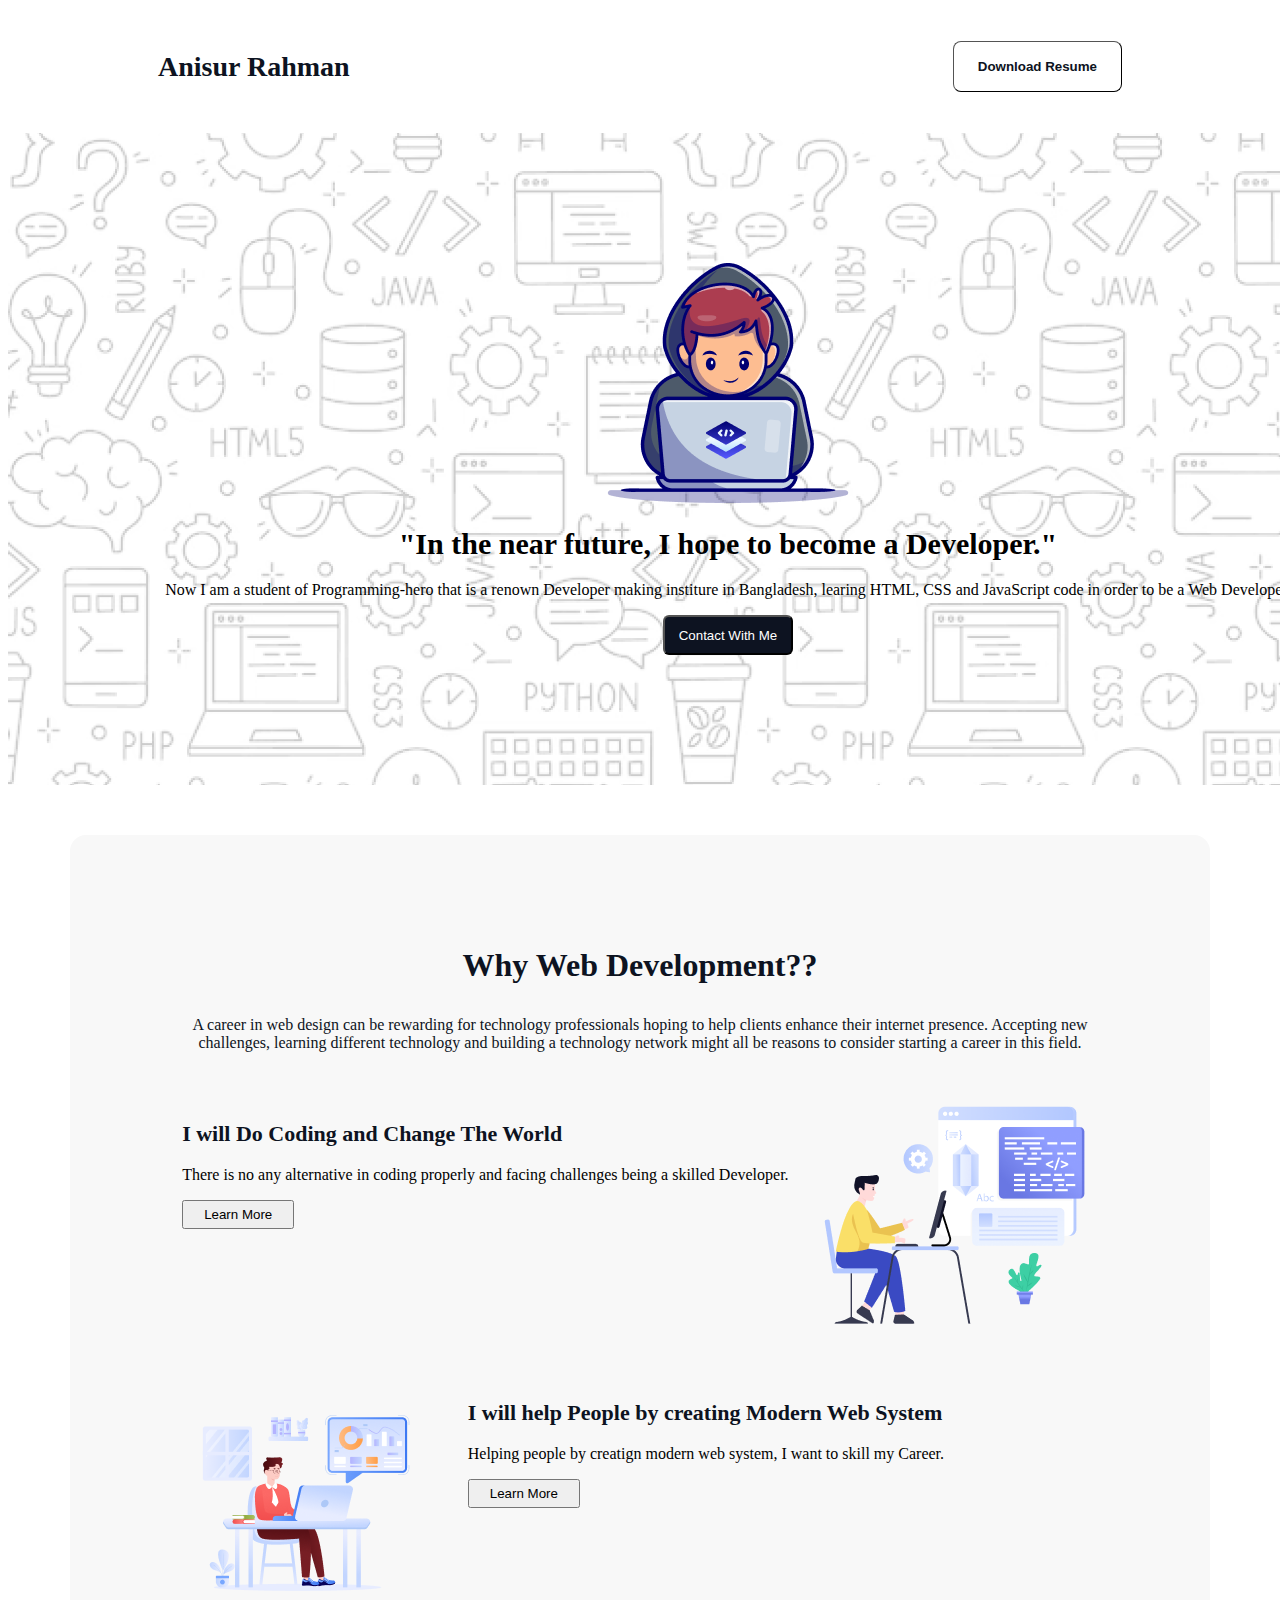
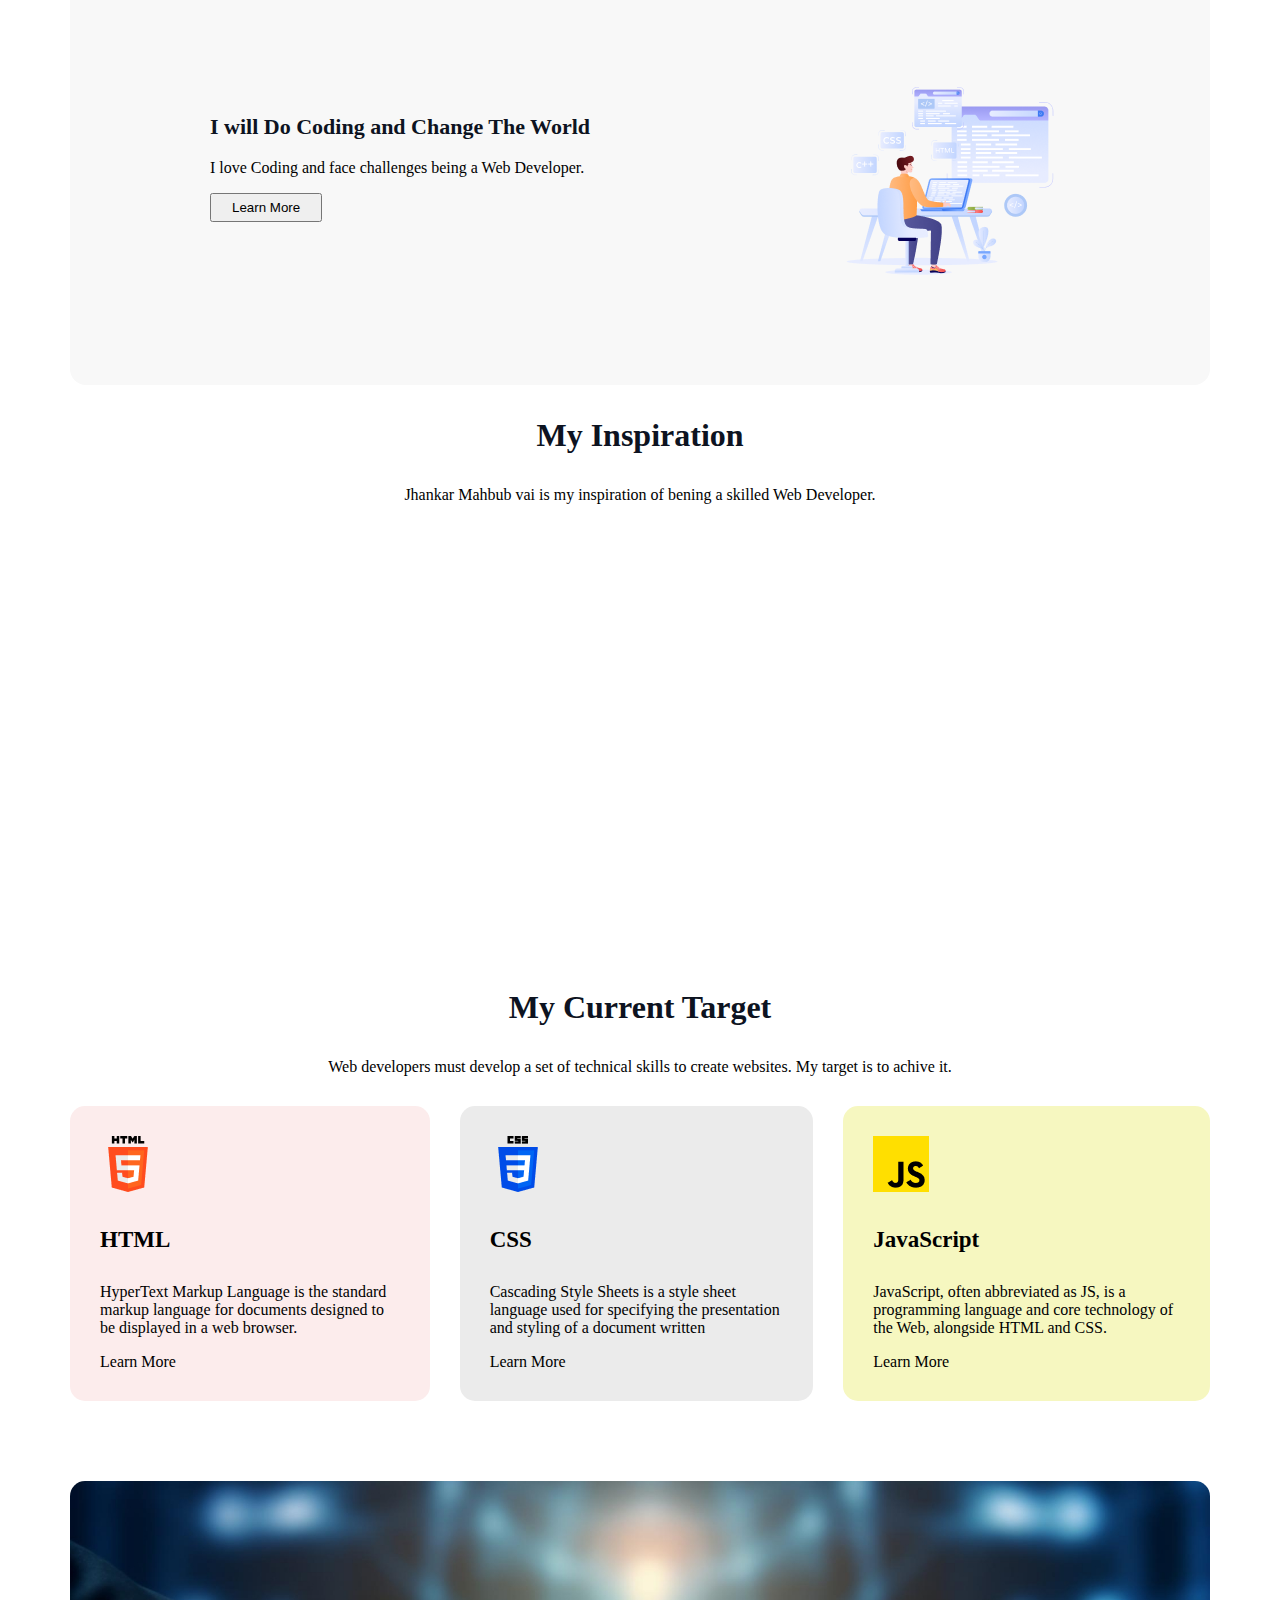
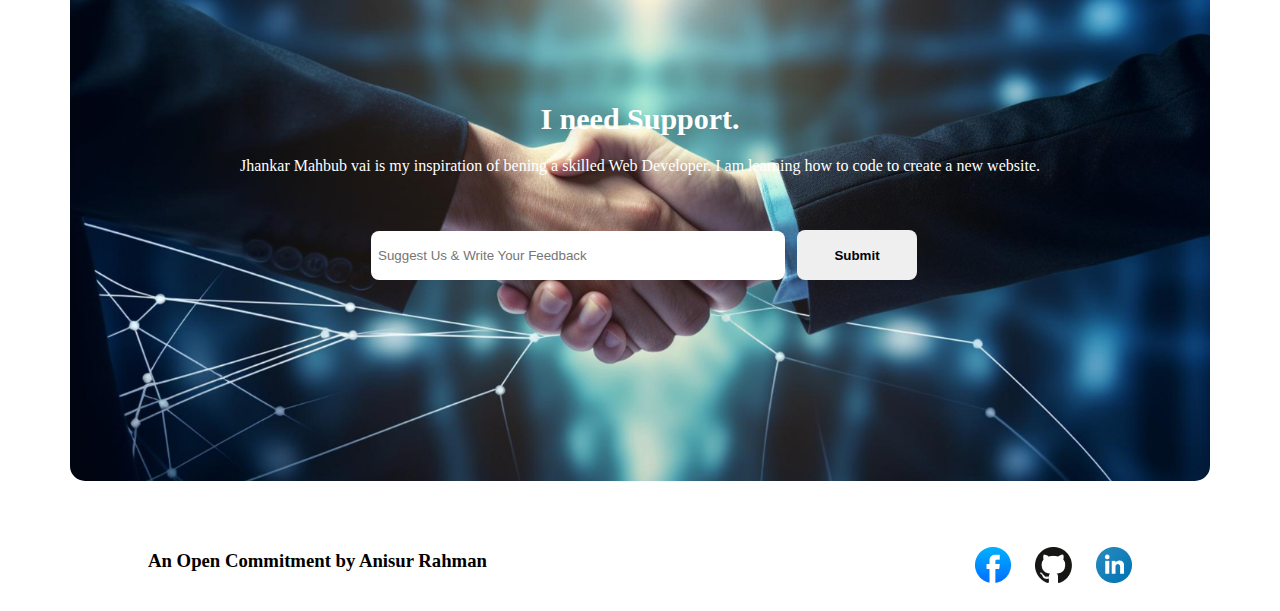
<file: index.html>
<!DOCTYPE html>
<html lang="en">
<head>
    <meta charset="UTF-8">
    <meta name="viewport" content="width=device-width, initial-scale=1.0">
    <title>B10 My First Assignment</title>
    <link rel="stylesheet" href="style/style.css">
</head>
<body class=".azeret-mono-normal">

    <header>
        <nav> 
        <h2 class="nav-title text-primary">Anisur Rahman</h2>
        <ul>
            <li><a href=""> <button class="btn-primary">Download Resume</button></a></li>
        </ul>
        </nav>
                
        <div class="background-image">

            <div class="banner-content">
                
                 <img src="assets/Group.png" alt="">
                <h1>"In the near future, I hope to become a Developer."</h1>
                <p class="banner-description">Now I am a student of Programming-hero that is a renown Developer making institure in Bangladesh, learing HTML, CSS and JavaScript code in order to be a Web Developer.</p>
                
                <!-- <button > <a class="btn-primary-contactMe" href="support.html">Contact With Me</a> </button> -->
              
                <a href="support.html" target="_blank"><button class="contact-me">Contact With Me</button></a>
            </div>
     </div>

    </header>

    <main class="secondary-bg">

       <section class="why-development">
         
        <h3 class="section-title">Why Web Development??</h3>
            <p class="section-description">A career in web design can be rewarding for technology professionals hoping to help clients enhance their internet presence. Accepting new challenges, learning different technology and building a technology network might all be reasons to consider starting a career in this field.</p>

           <div class="development-itmes">

             <div class="development-item">
                <h2> I will Do Coding and Change The World </h2>
                <p> There is no any alternative in coding properly and facing challenges being a skilled Developer.</p>
                <button class="first-button">Learn More</button>
             </div>

             <div class="development-itemr">
                <img class="layout1" src="assets/Layer_1.png" alt="">
                
             </div>

           </div>

           <!-- second displayflax -->

           <div class="development-itmes2">


            <div class="development-item1">
                <img class="layout2" src="assets/Group 3.png" alt="">
                
             </div>

            <div class="item-left">
               <h2> I will help People by creating Modern Web System </h2>
               <p> Helping people by creatign modern web system, I want to skill my Career.</p>
               <button class="first-button">Learn More</button>
            </div>
          </div>

           <!-- third displayflax -->

           <div class="development-itmes3">

            <div class="item-last">
                <h2> I will Do Coding and Change The World </h2>
                <p> I love Coding and face challenges being a Web Developer.</p>
                <button class="first-button">Learn More</button>
             </div>


            <div class="development-item3">
                <img class="layout2" src="assets/Group 4.png" alt="">
                
             </div>

          </div>

       </section>

       <!-- My Inspiration -->
            
    <section class="my-inspiration">

        <h3 class="section-title text-center">My Inspiration</h3>
        <p class="text-center">Jhankar Mahbub vai is my inspiration of bening a skilled Web Developer.</p>

        <center><iframe class="border-around" width="560" height="315" src="https://www.youtube.com/embed/RVC8nkGP-XY?si=Mbxs3Q3h9Fv3ZWW4" title="YouTube video player" frameborder="0" allow="accelerometer; autoplay; clipboard-write; encrypted-media; gyroscope; picture-in-picture; web-share" referrerpolicy="strict-origin-when-cross-origin" allowfullscreen></iframe></center>
       
    </section>

       <!-- My Current Target -->

       <section class="my-current-target">
        <h3 class="section-title text-center">My Current Target</h3>
        <p class="text-center">Web developers must develop a set of technical skills to create websites. My target is to achive it.</p>

        <div class="skills-container">
            <div class="skill skill-1">
                <img src="assets/html.png" alt="">
                <h4>HTML</h4>
                <p class="skill-sescription">HyperText Markup Language is the standard markup language for documents designed to be displayed in a web browser.</p>
                <a href="https://www.google.com/search?q=what+is+html&sca_esv=a63c16f2bb691621&sca_upv=1&sxsrf=ADLYWIKldVN7_cYzkWPKIhhKG6Z_Zkuxvg%3A1720704552378&ei=KN6PZvPIFoaQ4-EP_bmZ2As&ved=0ahUKEwjz_O38i5-HAxUGyDgGHf1cBrsQ4dUDCA8&uact=5&oq=what+is+html&gs_lp=Egxnd3Mtd2l6LXNlcnAiDHdoYXQgaXMgaHRtbEimD1ArWJ0McAB4AZABAJgB8QmgAZkiqgEHNS0xLjAuM7gBA8gBAPgBAZgCAKACAJgDAJIHAKAH3hk&sclient=gws-wiz-serp" target="_blank">Learn More</a>
            </div>
            <div class="skill skill-2">
                <img src="assets/css.png" alt="">
                <h4>CSS</h4>
                <p class="skill-sescription">Cascading Style Sheets is a style sheet language used for specifying the presentation and styling of a document written </p>
                <a href="https://www.google.com/search?q=what+is+css&sca_esv=a63c16f2bb691621&sca_upv=1&sxsrf=ADLYWIKsGu_-HTx8aRMwqCalHVSKGfB1KA%3A1720702419041&ei=09WPZtidAofF4-EPvJ2O-Aw&ved=0ahUKEwiY082DhJ-HAxWH4jgGHbyOA88Q4dUDCA8&uact=5&oq=what+is+css&gs_lp=[base64]&sclient=gws-wiz-serp" target="_blank">Learn More</a>
            </div>
            <div class="skill skill-3">
                <img src="assets/js.png" alt="">
                <h4>JavaScript</h4>
                <p class="skill-sescription">JavaScript, often abbreviated as JS, is a programming language and core technology of the Web, alongside HTML and CSS.</p>
                <a href="https://www.google.com/search?q=what+is+js&sca_esv=a63c16f2bb691621&sca_upv=1&sxsrf=ADLYWIJ1P8CGF8Q8xunUFlOU4DDvEjcmUQ%3A1720702380540&ei=rNWPZqvWIOm74-EPl-HuiQ8&ved=0ahUKEwir3J_xg5-HAxXp3TgGHZewO_EQ4dUDCA8&uact=5&oq=what+is+js&gs_lp=[base64]&sclient=gws-wiz-serp" target="_blank">Learn More</a>
            </div>
        </div>
     
    </section>

   <div class="need-support">

    <div class="banner-text">
         
        <h1 class="banner-description-support">I need Support.</h1>
        <p class="banner-description-support">Jhankar Mahbub vai is my inspiration of bening a skilled Web Developer. I am learning how to code to create a new website.</p>
        <input class="Feedback-commend " type="text" name="" id="" placeholder="Suggest Us & Write Your Feedback">
        <a href=""><button class="Submit-button">Submit</button></a>
    </div>

    </div>
        
    </main>

    <footer>

        <div class="footer-section">
            <h3> An Open Commitment by Anisur Rahman </h3>
            <ul>
                <a href="https://www.facebook.com/anisurga4" target="_blank"><img src="assets/facebook.png" alt="facebook"></a>
                <a href="https://github.com/AnisurWeb" target="_blank"><img src="assets/github.png" alt="gitbub"></a>
                <a href="https://www.linkedin.com/in/md-anisur-rahman-92148a2b0/" target="_blank"><img src="assets/linkedin-icon 1.png" alt="linkdin"></a>
                
            </ul>
        </div>
    </footer>
    
</body>
</html>
</file>
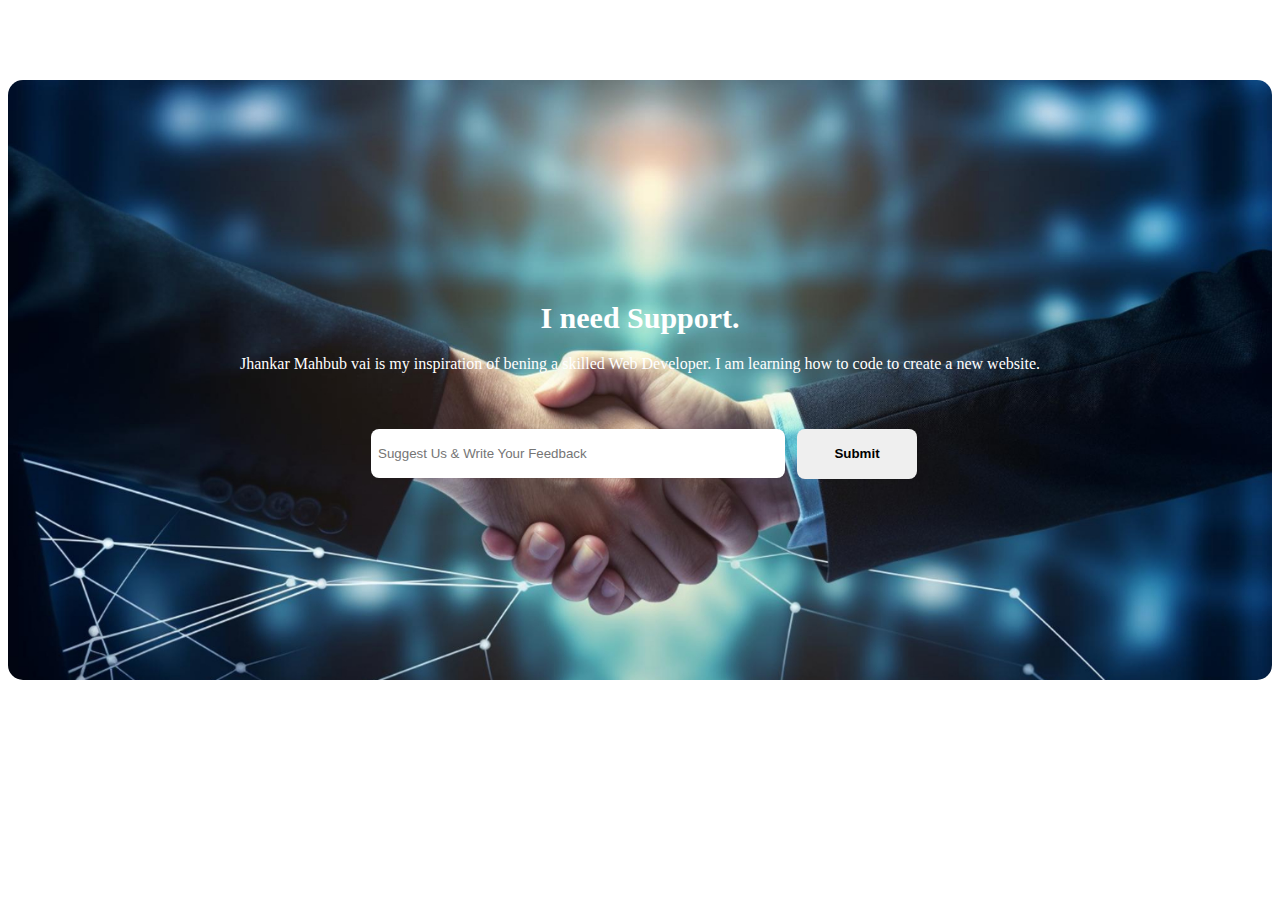
<file: support.html>
<!DOCTYPE html>
<html lang="en">
<head>
    <meta charset="UTF-8">
    <meta name="viewport" content="width=device-width, initial-scale=1.0">
    <title>Support</title>
    <link rel="stylesheet" href="style/style.css">
</head>
<body>
    
   <div class="need-support">

    <div class="banner-text">
         
        <h1 class="banner-description-support">I need Support.</h1>
        <p class="banner-description-support">Jhankar Mahbub vai is my inspiration of bening a skilled Web Developer. I am learning how to code to create a new website.</p>
        <input class="Feedback-commend " type="text" name="" id="" placeholder="Suggest Us & Write Your Feedback">
        <a href=""><button class="Submit-button">Submit</button></a>
    </div>

    </div>

</body>
</html>
</file>
<file: style/style.css>
@import url('https://fonts.googleapis.com/css2?family=Azeret+Mono:ital,wght@0,100..900;1,100..900&display=swap');
.azeret-mono-normal {
    font-family: "Azeret Mono", monospace;
    font-optical-sizing: auto;
    /* font-weight: <weight>; */
    font-style: normal;
  }

  /* Hero BG image */
  .background-image{
    background-image: url('../assets/Hero-bg.png');
    width: 1440px;
    height: 652px;
    display: flex;
    justify-content: center;
    align-items: center;   
  }
  a{
    text-decoration: none;
  
  }

  .contact-me{
    height: 40px;
    background-color: #0D1321;
    color: white;
    border-radius: 6px;
    width: 130px;
    }
 
 .banner-content{
    width: 998;
    text-align: center;
  }

/* shared style */

.text-primary{
    color: #0D1321;
}

.section-title{
    font-size: 32px;
    font-weight: bold;
    color: #0D1321;

}

.section-description{
    font-size: 16px;
    font-weight: 400px;
    color: #0D1321;
}
h2{
    font-size: 22px;
    color: #0D1321;
}

.text-center{
    text-align: center;
}
/* Nav styles */
nav{
    display: flex;
    align-items: center;
    justify-content: space-between;
    margin: 25px 150px;
}

.nav-title{
    font-weight: 800;
    font-size: 28px;
}

nav ul li{
    list-style: none;
}

.btn-primary{
    font-weight: 600;
    color: #0D1321;
    padding: 17px 24px;
    border-radius: 8px;
    background-color: white;
    border-width: 1px;
}

.btn-primary-contactMe{
    font-weight: 600;
    color: white;
    padding: 17px 24px;
    border-radius: 8px;
    background-color: #0D1321;
    border-width: 1px; 
}

h1{
    font-size: 30px;
    font-weight: 600;
}

.btn-primary-contactMe{
    margin-top: 70px;
}

/* main style */
main{
    max-width: 1140px;
    margin: 0 auto;
}

.why-development{
    border-radius: 16px;
    padding: 80px 95px;
    text-align: center;
    margin-top: 50px;
    background-color: #f8f8f8;
}

.development-itmes{
    display: flex;
    justify-content: space-around;
}

.development-item{
    text-align: left;
    margin-top: 35px;
}
.layout1{
    margin-top: 35px;
}

.first-button{
    padding: 5px 20px;
}

/* second development itmes */
.development-itmes2{
    display: flex;
    justify-content: space-around;
}

.development-item1{
    align-items: left;
    margin-top: 35px;
}

.item-left{
    margin-top: 35px;
    text-align: left;
    margin-right: 150px;
}

/* third development itmes */

.development-itmes3{
    display: flex;
    justify-content: space-around;
    margin-top: 35px;
}


.item-last{
    margin-top: 35px;
    text-align: left;
    margin-right: 150px;
}


/* My Inspiration */

iframe{
   border-radius: 15px;
   margin-top: 40px;
   
   padding: 5px;
   
}

/* My Current target */
.my-current-target{
    margin-top: 100px;
}

.skills-container{
    display: flex;
    justify-content: space-around;
    gap: 30px;
    margin-top: 30px;
    
}

.skill{
    padding: 30px;
}

.skill-1{
    background-color: #fcecec;
    border-radius: 15px;
}

.skill-2{
    background-color: #EBEBEB;
    border-radius: 15px;

}

.skill-3{
    background-color: #f6f7c0;
    border-radius: 15px;

}
h4{
    font-size: 23px;
}

a{
    color: black;
}

/* Need Support */
.need-support{

    background-image: url(../assets/handshake.jpg);
    width: 1140;
    height: 600px;
    background-repeat: no-repeat;
    background-size: cover; 
}
.need-support{
    background-image: url(../assets/handshake.jpg);
    width: 1140;
    height: 600px;
    display: flex;
    justify-content: center;
    align-items: center;
    border-radius: 15px;    
}

.banner-text{
    text-align: center;
}

.banner-description-support{
    color: white;
}

.need-support{
    margin-top: 80px;
}
.Feedback-commend{
    height: 35px;
    width: 50%;
    padding: 7px;
    border-radius: 8px;
    margin: 0 8px;
    border: none;
    margin-top: 40px;
}

.Submit-button{
    height: 50px;
    width: 15%;
    padding: 10px;
    border-radius: 8px;
    border: none;
    font-weight: bold;
}

/* Footer Section */
.footer-section{
    display: flex;
    justify-content: space-between;
    margin-left: 140px;
    margin-right: 130px;
}

footer{
    margin-top: 50px;
}

.footer-section a{
    margin: 0 10px;
   
}
</file>
